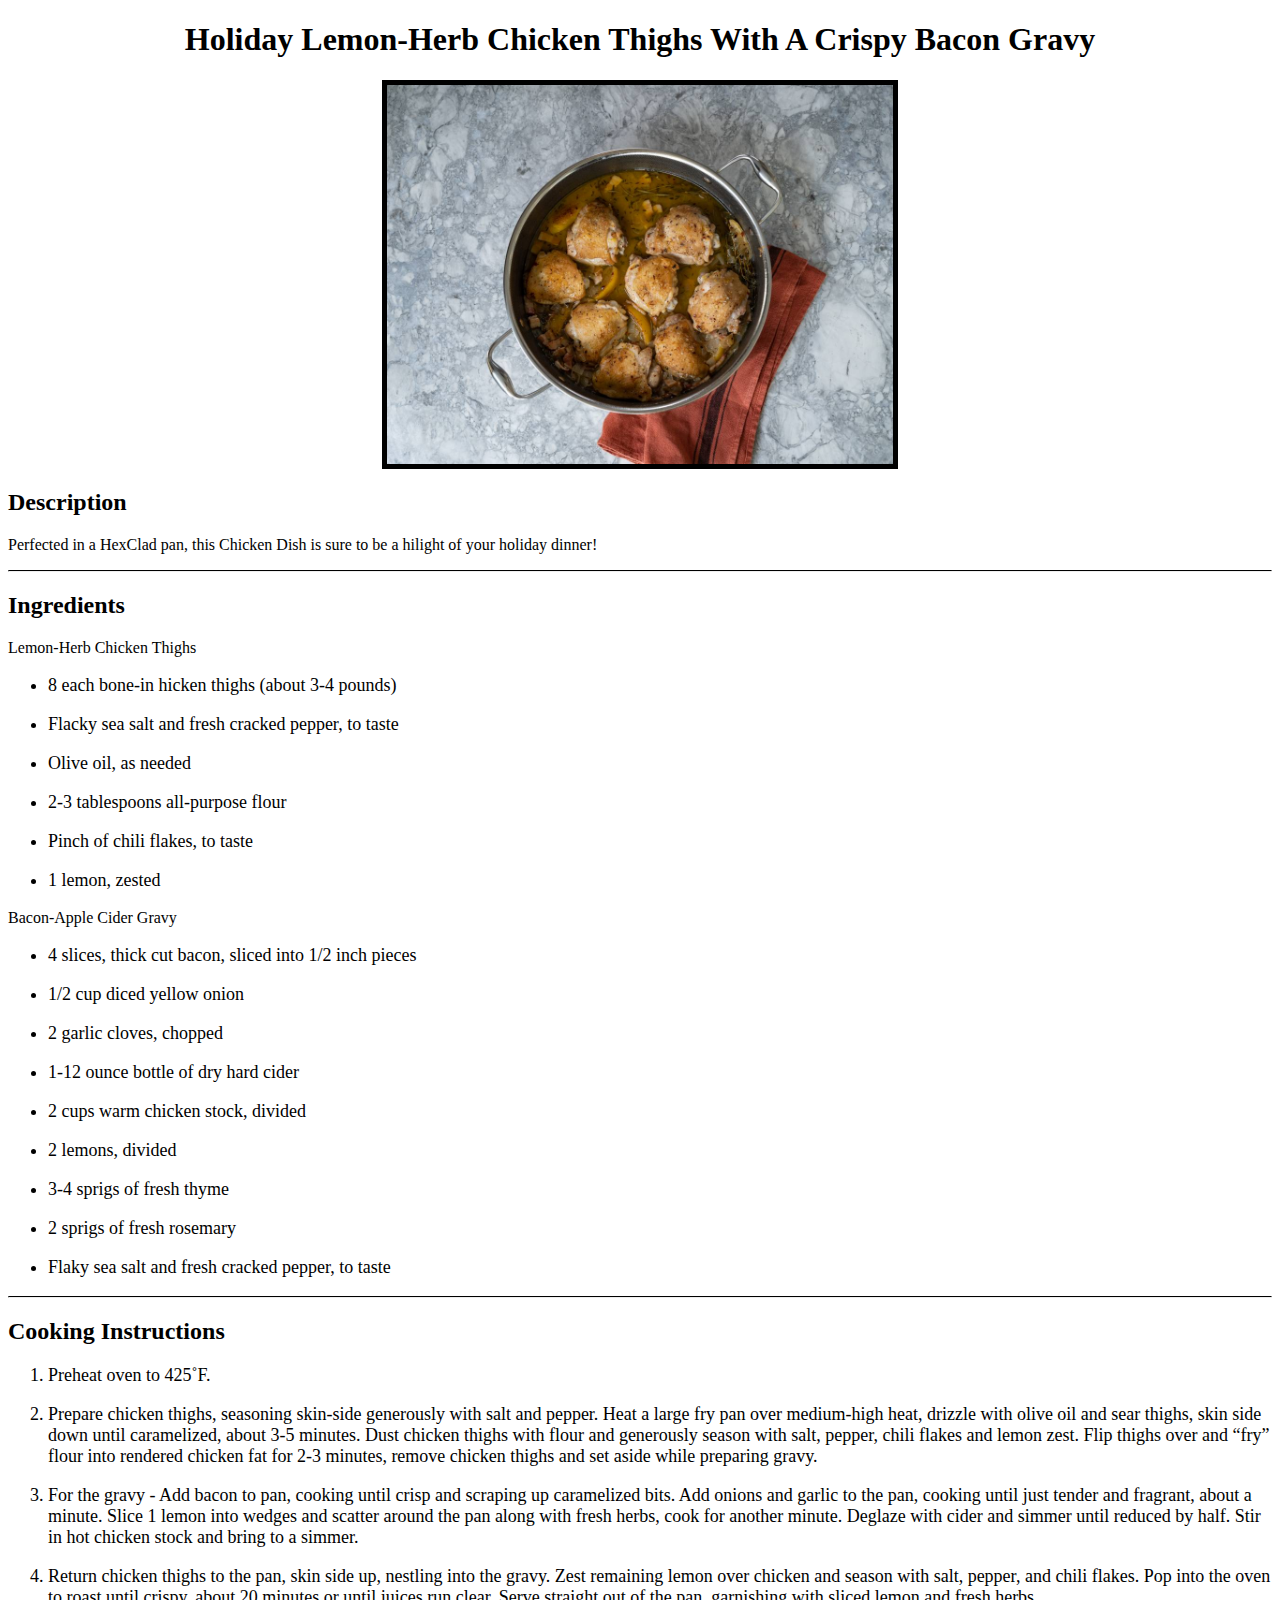
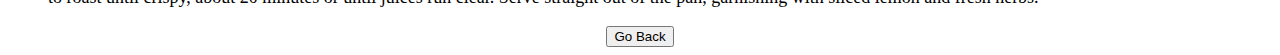
<file: Holiday_Lemon.html>
<!DOCTYPE html>
<html lang="en">
<head>
    <meta charset="UTF-8">
    <meta http-equiv="X-UA-Compatible" content="IE=edge">
    <meta name="viewport" content="width=device-width, initial-scale=1.0">
    <link rel="stylesheet" href="style.css">
    <title>Document</title>
</head>
<body>
    <h1>Holiday Lemon-Herb Chicken Thighs With A Crispy Bacon Gravy</h1>
    <img src="images/holiday_lemon.jpg">
    <h2>Description</h2>
    <p>Perfected in a HexClad pan, this Chicken Dish is sure to be a hilight of your holiday dinner!</p>
    <hr>
    <h2>Ingredients</h2>
    <p>Lemon-Herb Chicken Thighs</p>
    <ul>
        <li>8 each bone-in hicken thighs (about 3-4 pounds)</li>
        <li>Flacky sea salt and fresh cracked pepper, to taste</li>
        <li>Olive oil, as needed</li>
        <li>2-3 tablespoons all-purpose flour</li>
        <li>Pinch of chili flakes, to taste</li>
        <li>1 lemon, zested</li>
    </ul>
    <p>Bacon-Apple Cider Gravy</p>
    <ul>
        <li>4 slices, thick cut bacon, sliced into 1/2 inch pieces</li>
        <li>1/2 cup diced yellow onion</li>
        <li>2 garlic cloves, chopped</li>
        <li>1-12 ounce bottle of dry hard cider</li>
        <li>2 cups warm chicken stock, divided</li>
        <li>2 lemons, divided</li>
        <li>3-4 sprigs of fresh thyme</li>
        <li>2 sprigs of fresh rosemary</li>
        <li>Flaky sea salt and fresh cracked pepper, to taste</li>
    </ul>
    <hr>
    <h2>Cooking Instructions</h2>
    <ol>
        <li>Preheat oven to 425˚F. </li>
        <li>Prepare chicken thighs, seasoning skin-side generously with salt and pepper. Heat a large fry pan over medium-high heat, drizzle with olive oil and sear thighs, skin side down until caramelized, about 3-5 minutes. Dust chicken thighs with flour and generously season with salt, pepper, chili flakes and lemon zest. Flip thighs over and “fry” flour into rendered chicken fat for 2-3 minutes, remove chicken thighs and set aside while preparing gravy. </li>
        <li>For the gravy - Add bacon to pan, cooking until crisp and scraping up caramelized bits. Add onions and garlic to the pan, cooking until just tender and fragrant, about a minute. Slice 1 lemon into wedges and scatter around the pan along with fresh herbs, cook for another minute. Deglaze with cider and simmer until reduced by half. Stir in hot chicken stock and bring to a simmer. </li>
        <li>Return chicken thighs to the pan, skin side up, nestling into the gravy. Zest remaining lemon over chicken and season with salt, pepper, and chili flakes. Pop into the oven to roast until crispy, about 20 minutes or until juices run clear. Serve straight out of the pan, garnishing with sliced lemon and fresh herbs.  </li>
    </ol>
    <button onclick="history.back()">Go Back</button>
</body>
</html>
</file>
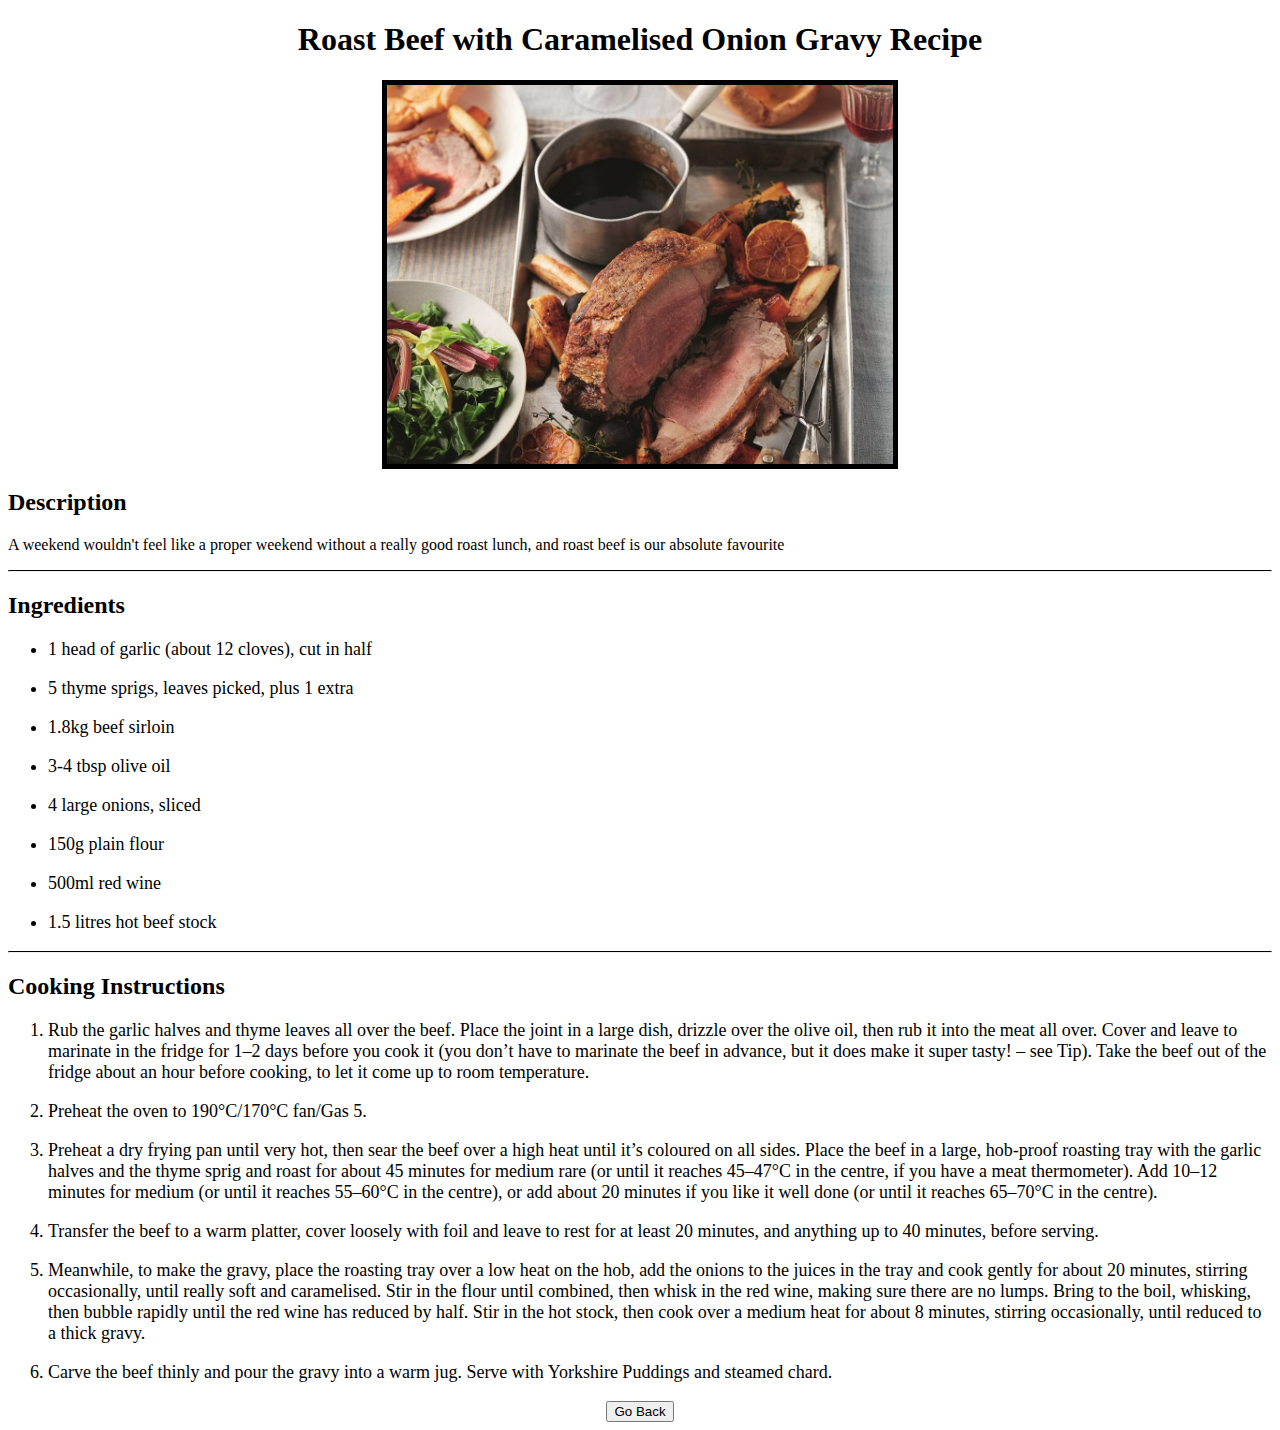
<file: Roast_Beef.html>
<!DOCTYPE html>
<html lang="en">
<head>
    <meta charset="UTF-8">
    <meta http-equiv="X-UA-Compatible" content="IE=edge">
    <meta name="viewport" content="width=device-width, initial-scale=1.0">
    <title>Roast Beef with Caramelised Onion Gravy Recipe</title>
    <link rel="stylesheet" href="style.css">
</head>
<body>
    <h1>Roast Beef with Caramelised Onion Gravy Recipe</h1>
    <img src="images/Roast_Beef.jpg">
    <h2>Description</h2>
    <p>A weekend wouldn't feel like a proper weekend without a really good roast lunch, and roast beef is our absolute favourite</p>
    <hr>
    <h2>Ingredients</h2>
    <ul>
        <li>1 head of garlic (about 12 cloves), cut in half</li>
        <li>5 thyme sprigs, leaves picked, plus 1 extra</li>
        <li>1.8kg beef sirloin</li>
        <li>3-4 tbsp olive oil</li>
        <li>4 large onions, sliced</li>
        <li>150g plain flour</li>
        <li>500ml red wine</li>
        <li>1.5 litres hot beef stock</li>
    </ul>
    <hr>
    <h2>Cooking Instructions</h2>
    <ol>
        <li>Rub the garlic halves and thyme leaves all over the beef. Place the joint in a large dish, drizzle over the olive oil, then rub it into the meat all over. Cover and leave to marinate in the fridge for 1–2 days before you cook it (you don’t have to marinate the beef in advance, but it does make it super tasty! – see Tip). Take the beef out of the fridge about an hour before cooking, to let it come up to room temperature.</li>
        <li>Preheat the oven to 190°C/170°C fan/Gas 5.</li>
        <li>Preheat a dry frying pan until very hot, then sear the beef over a high heat until it’s coloured on all sides. Place the beef in a large, hob-proof roasting tray with the garlic halves and the thyme sprig and roast for about 45 minutes for medium rare (or until it reaches 45–47°C in the centre, if you have a meat thermometer). Add 10–12 minutes for medium (or until it reaches 55–60°C in the centre), or add about 20 minutes if you like it well done (or until it reaches 65–70°C in the centre).</li>
        <li>Transfer the beef to a warm platter, cover loosely with foil and leave to rest for at least 20 minutes, and anything up to 40 minutes, before serving.</li>
        <li>Meanwhile, to make the gravy, place the roasting tray over a low heat on the hob, add the onions to the juices in the tray and cook gently for about 20 minutes, stirring occasionally, until really soft and caramelised. Stir in the flour until combined, then whisk in the red wine, making sure there are no lumps. Bring to the boil, whisking, then bubble rapidly until the red wine has reduced by half. Stir in the hot stock, then cook over a medium heat for about 8 minutes, stirring occasionally, until reduced to a thick gravy.</li>
        <li>Carve the beef thinly and pour the gravy into a warm jug. Serve with Yorkshire Puddings and steamed chard.</li>
    </ol>
    <button onclick="history.back()">Go Back</button>
</body>
</html>
</file>
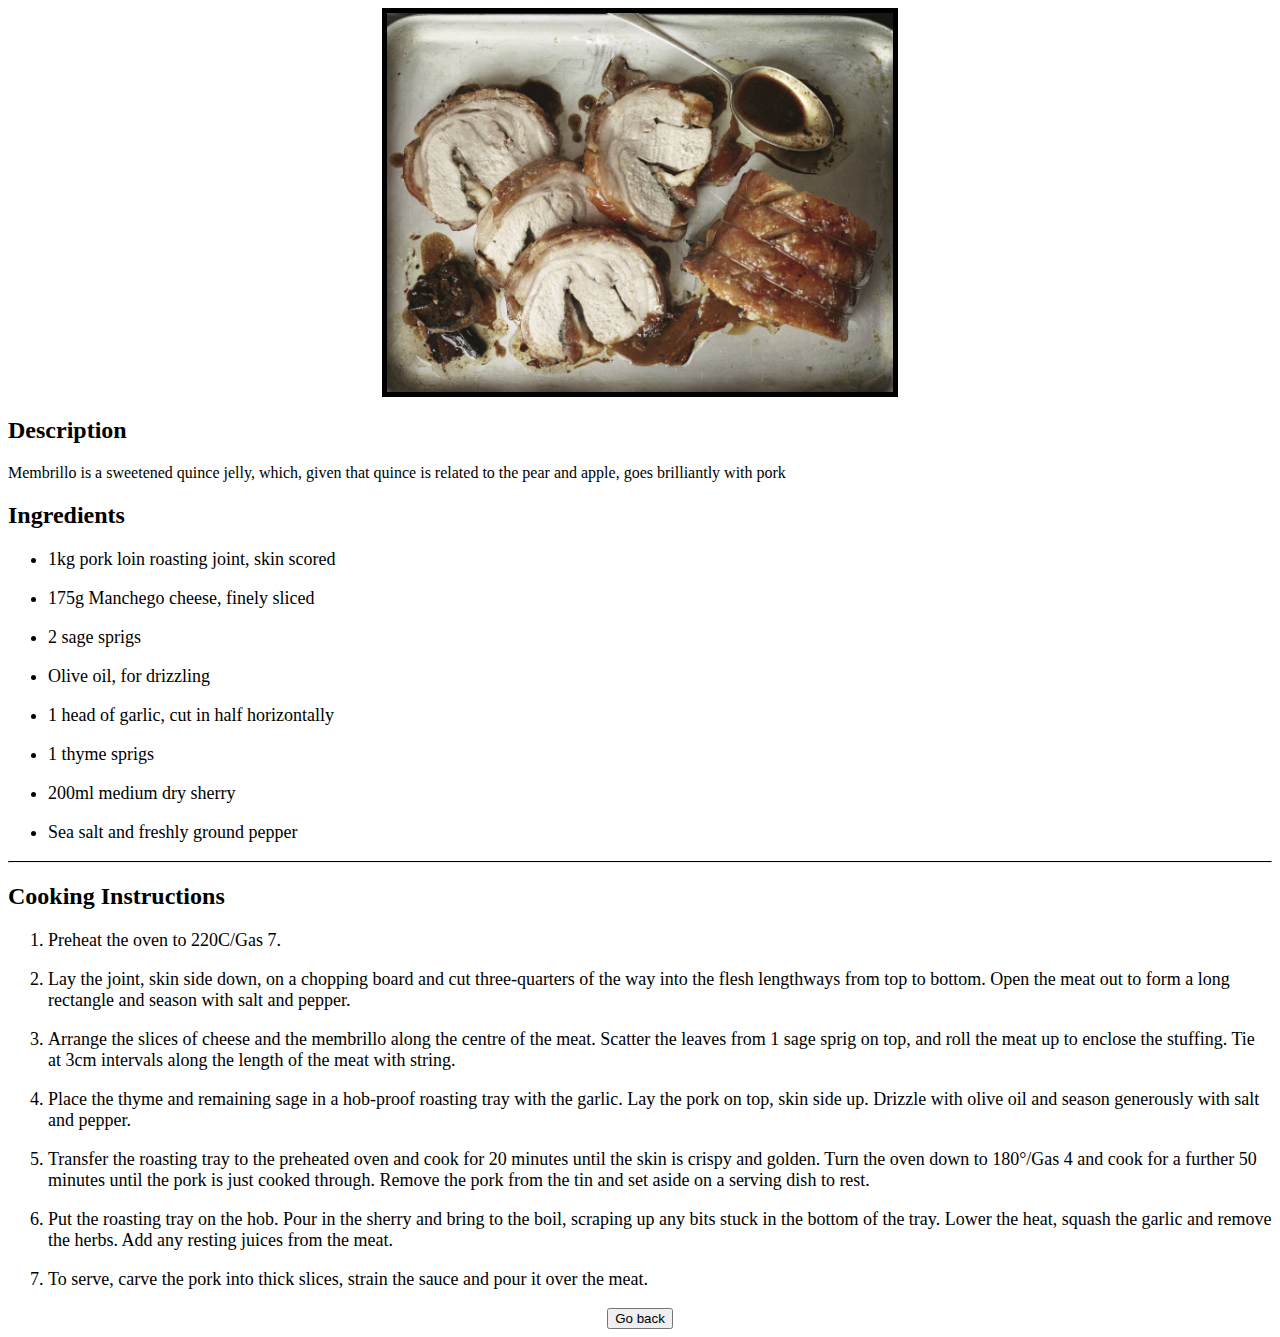
<file: Stuffed_Pork.html>
<!DOCTYPE html>
<html lang="en">
<head>
    <meta charset="UTF-8">
    <meta http-equiv="X-UA-Compatible" content="IE=edge">
    <meta name="viewport" content="width=device-width, initial-scale=1.0">
    <link rel="stylesheet" href="style.css">
    <title>Stuffed Pork Tenderloin Recipe</title>
</head>
<body>
    <img src="images/stuffed_pork.jpg">
    <h2>Description</h2>
    <p>Membrillo is a sweetened quince jelly, which, given that quince is related to the pear and apple, goes brilliantly with pork</p>
   
    <h2>Ingredients</h2>
    <ul>
        <li>1kg pork loin roasting joint, skin scored</li>
        <li>175g Manchego cheese, finely sliced</li>
        <li>2 sage sprigs</li>
        <li>Olive oil, for drizzling</li>
        <li>1 head of garlic, cut in half horizontally</li>
        <li>1 thyme sprigs</li>
        <li>200ml medium dry sherry</li>
        <li>Sea salt and freshly ground pepper</li>
    </ul>
    <hr>
    <h2>Cooking Instructions</h2>
    <ol>
        <li>Preheat the oven to 220C/Gas 7.</li>
        <li>Lay the joint, skin side down, on a chopping board and cut three-quarters of the way into the flesh lengthways from top to bottom. Open the meat out to form a long rectangle and season with salt and pepper. </li>
        <li>Arrange the slices of cheese and the membrillo along the centre of the meat. Scatter the leaves from 1 sage sprig on top, and roll the meat up to enclose the stuffing. Tie at 3cm intervals along the length of the meat with string.</li>
        <li>Place the thyme and remaining sage in a hob-proof roasting tray with the garlic. Lay the pork on top, skin side up. Drizzle with olive oil and season generously with salt and pepper. </li>
        <li>Transfer the roasting tray to the preheated oven and cook for 20 minutes until the skin is crispy and golden. Turn the oven down to 180°/Gas 4 and cook for a further 50 minutes until the pork is just cooked through. Remove the pork from the tin and set aside on a serving dish to rest. </li>
        <li>Put the roasting tray on the hob. Pour in the sherry and bring to the boil, scraping up any bits stuck in the bottom of the tray. Lower the heat, squash the garlic and remove the herbs. Add any resting juices from the meat. </li>
        <li>To serve, carve the pork into thick slices, strain the sauce and pour it over the meat.</li>
    </ol>
    <button onclick="history.back()">Go back</button>
</body>
</html>
</file>
<file: style.css>
h1 {
    text-align: center; 
}

 
img {
    border: 5px solid black; 
    display: block; 
    margin-left: auto; 
    margin-right: auto; 
    width: 40%
}

ul {
    font-size: large; 
    
    
}

#menu {

    text-align: center;
    border-bottom: 1px solid gray;
    width: 100%;
    overflow:hidden; 

}

ol {
    font-size: large; 

}
li {
    margin: 1em 0; 
}
button {
    display: block; 
    margin-left: auto; 
    margin-right: auto; 

}

hr {
    border-top: 1px solid black
}
</file>
